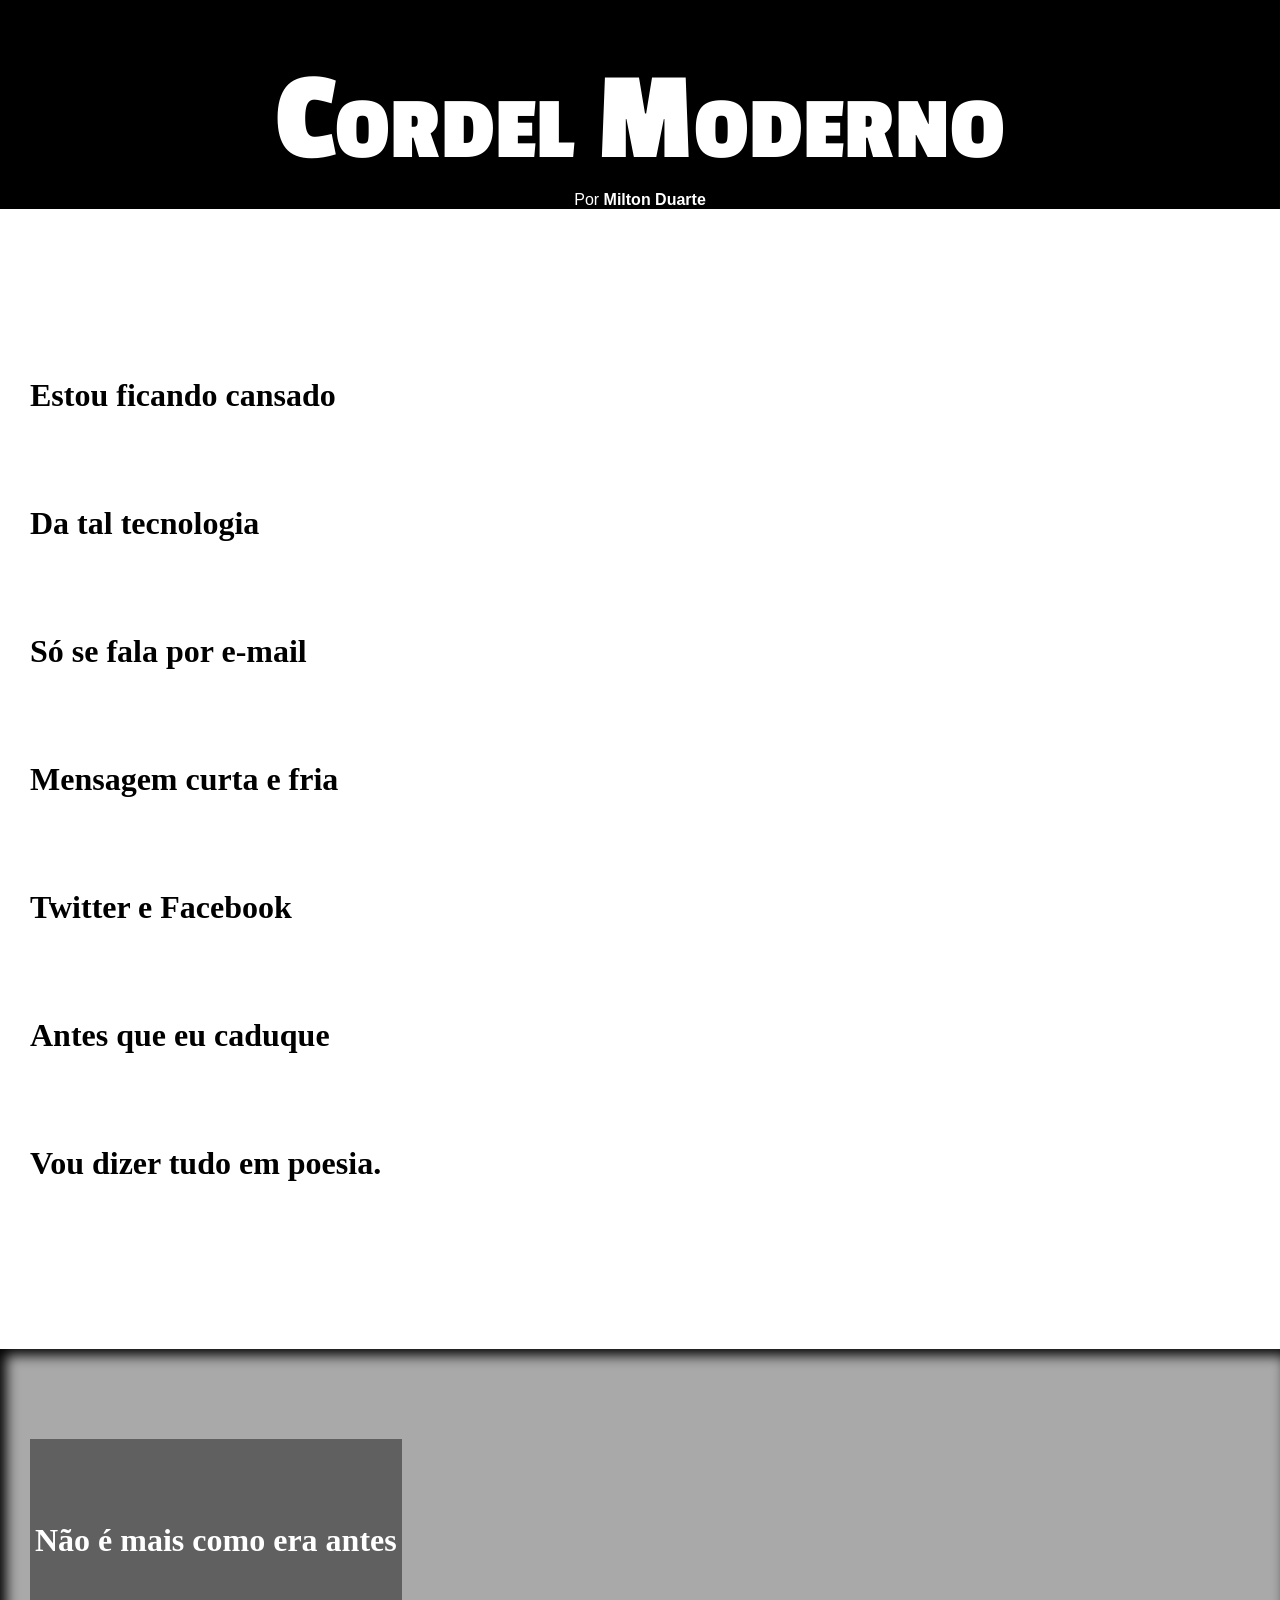
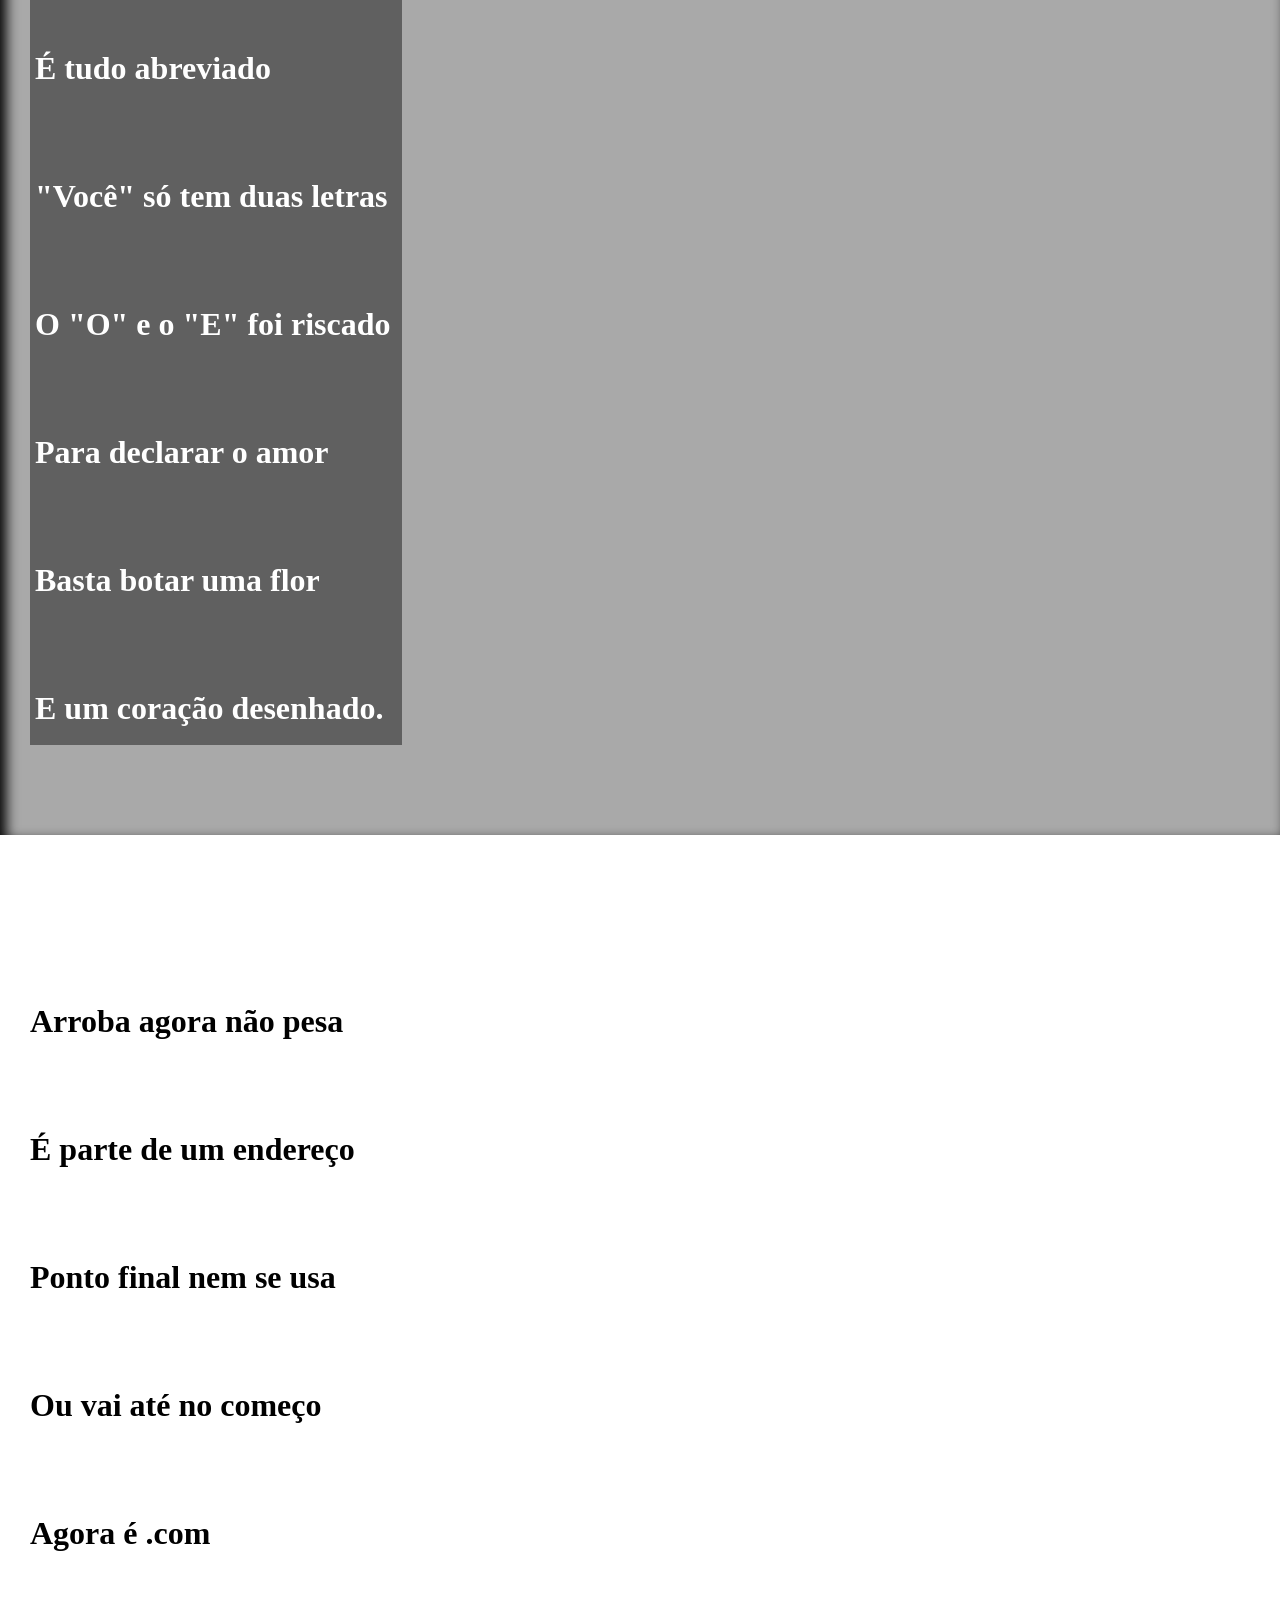
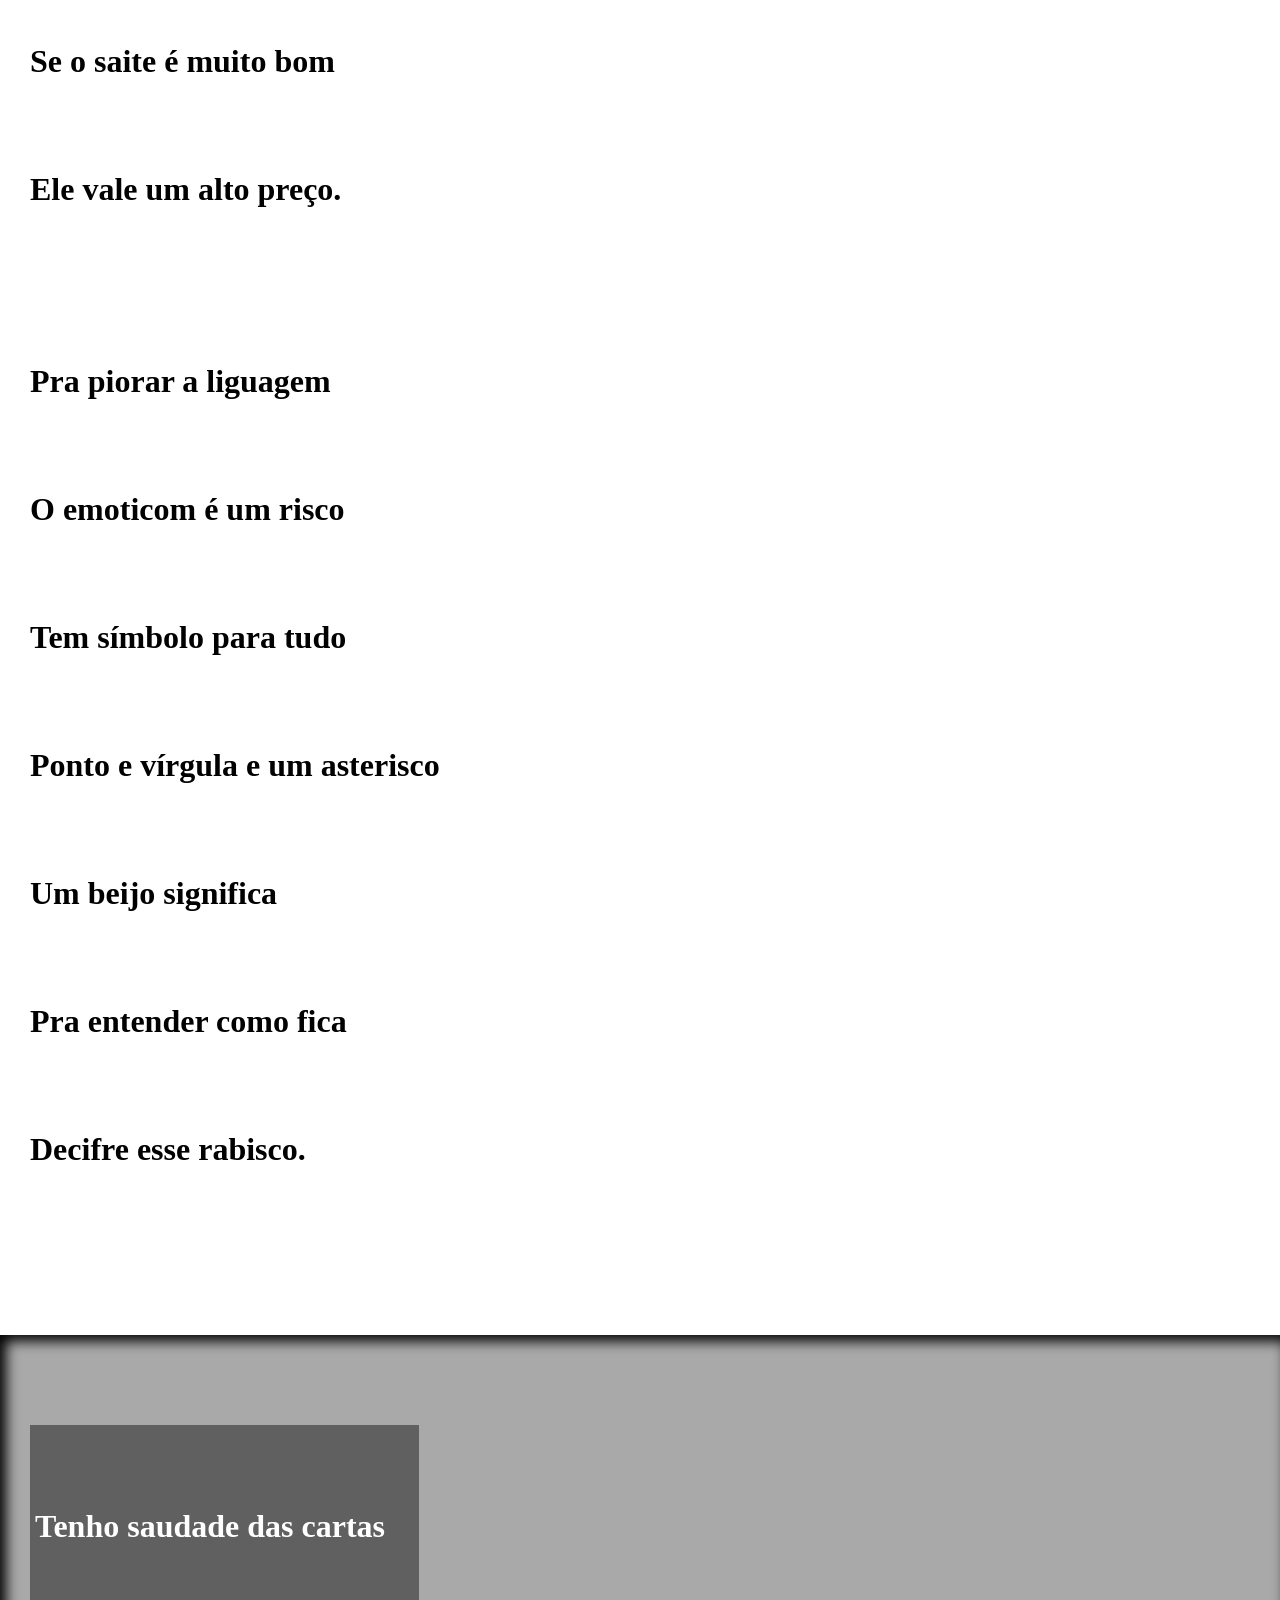
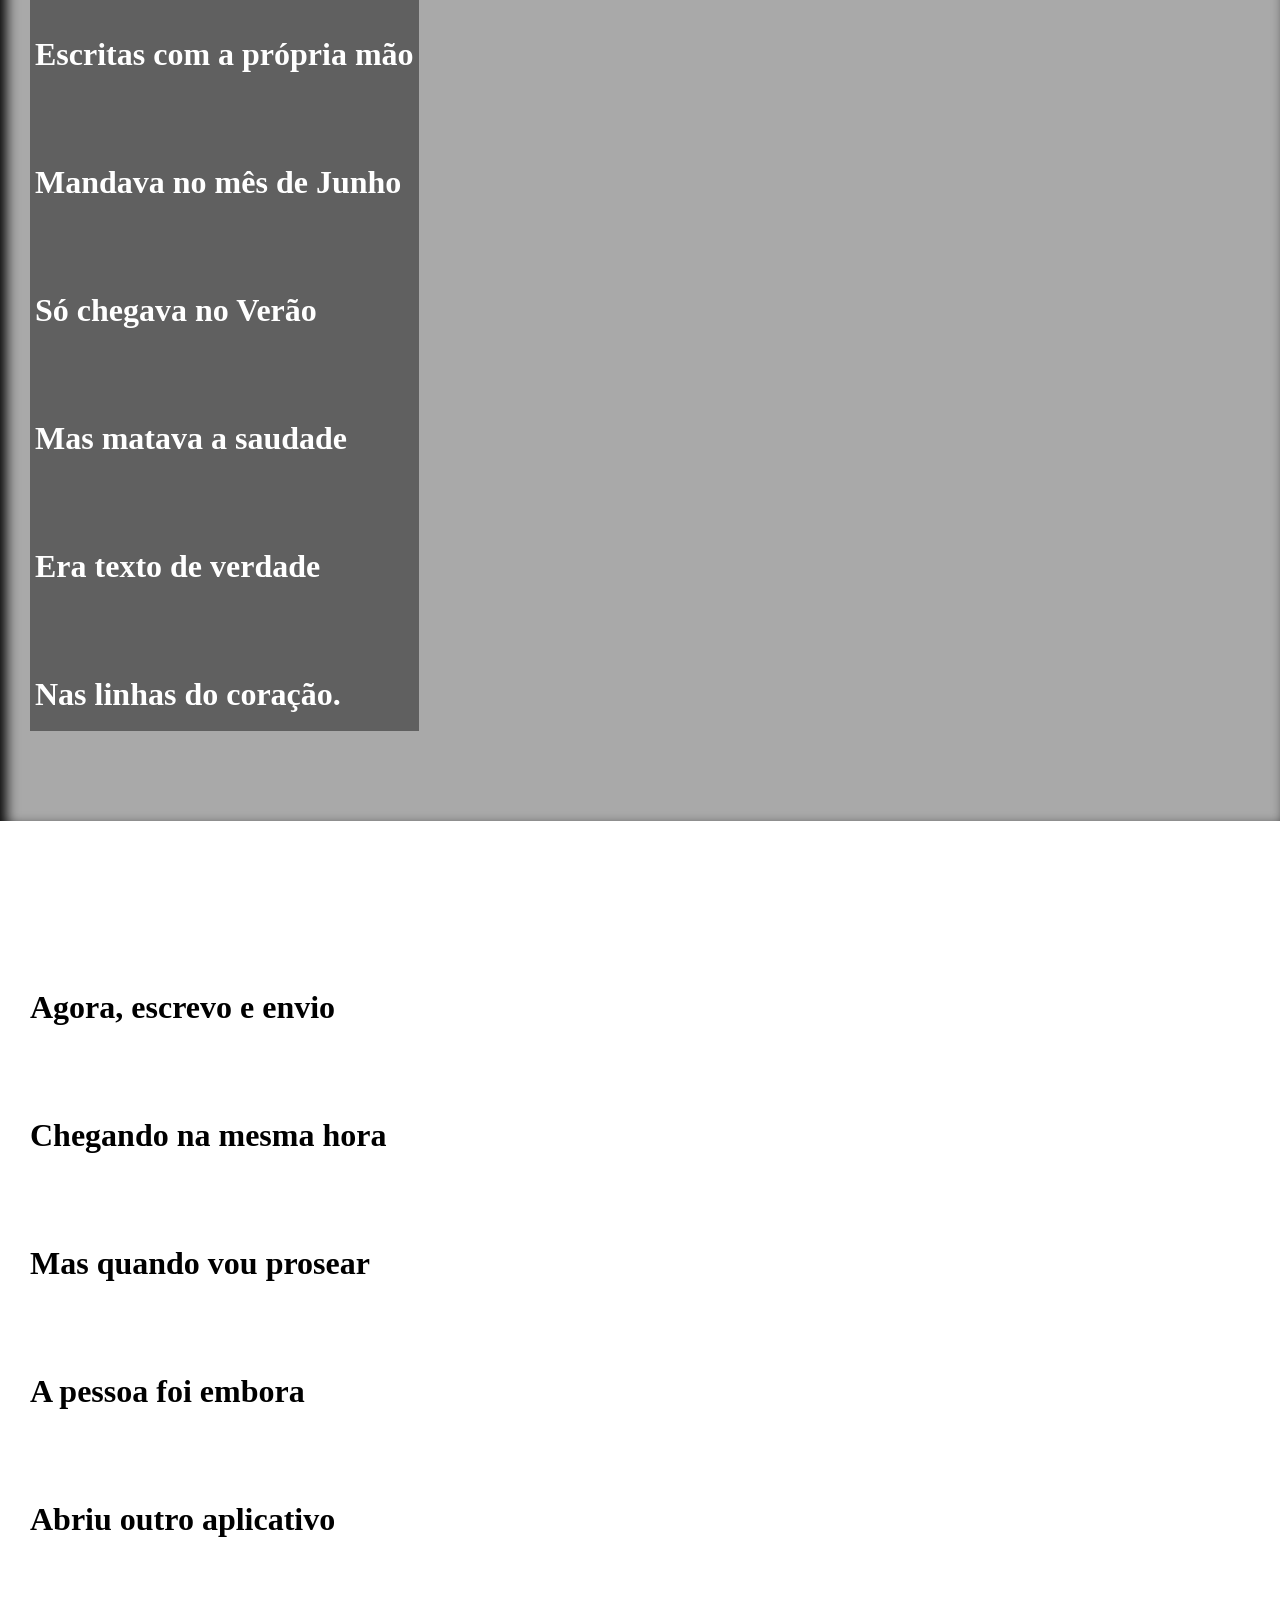
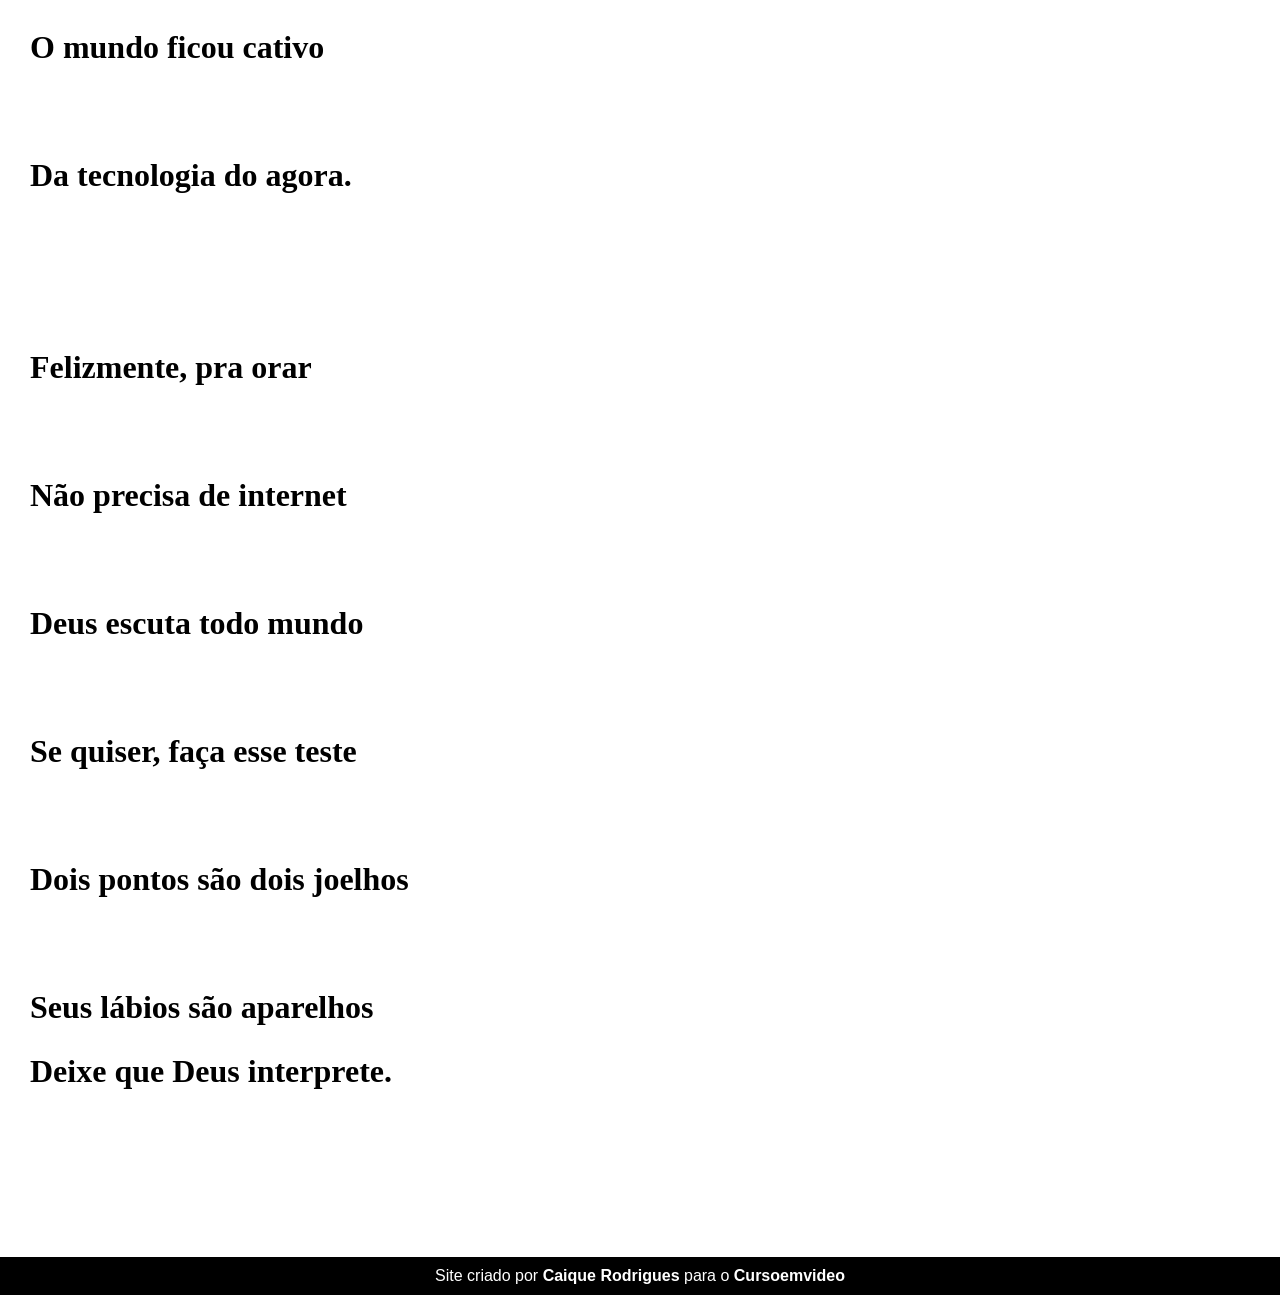
<file: Projeto-Cordel/index.html>
<!DOCTYPE html>
<html lang="pt-br">

<head>
    <meta charset="UTF-8">
    <meta name="viewport" content="width=device-width, initial-scale=1.0">
    <title>Cordel Moderno</title>
    <link rel="stylesheet" href="estilo/style.css">
</head>

<body>
    <header>
        <h1>
            Cordel Moderno
        </h1>

        Por <a href="https://www.recantodasletras.com.br/poesias/3186743" target="_blank" rel="external">Milton
            Duarte</a>
    </header>

    <section class="normal">
        <p>
            <br>Estou ficando cansado</br>
            <br>Da tal tecnologia</br>
            <br>Só se fala por e-mail</br>
            <br>Mensagem curta e fria</br>
            <br>Twitter e Facebook</br>
            <br>Antes que eu caduque</br>
            <br>Vou dizer tudo em poesia.</br>
        </p>
    </section>


    <section class="imagem" id="img01">
        <p>
            <br>Não é mais como era antes</br>
            <br>É tudo abreviado</br>
            <br>"Você" só tem duas letras</br>
            <br>O "O" e o "E" foi riscado</br>
            <br>Para declarar o amor</br>
            <br>Basta botar uma flor</br>
            <br>E um coração desenhado.</br>
        </p>
    </section>


    <section class="normal">
        <p>
            <br>Arroba agora não pesa</br>
            <br>É parte de um endereço</br>
            <br>Ponto final nem se usa</br>
            <br>Ou vai até no começo</br>
            <br>Agora é .com</br>
            <br>Se o saite é muito bom</br>
            <br>Ele vale um alto preço.</br>
        </p>


        <p>
            <br>Pra piorar a liguagem</br>
            <br>O emoticom é um risco</br>
            <br>Tem símbolo para tudo</br>
            <br>Ponto e vírgula e um asterisco</br>
            <br>Um beijo significa</br>
            <br>Pra entender como fica</br>
            <br>Decifre esse rabisco.</br>
        </p>
    </section>


    <section class="imagem" id="img02">
        <p>
            <br>Tenho saudade das cartas</br>
            <br>Escritas com a própria mão</br>
            <br>Mandava no mês de Junho</br>
            <br>Só chegava no Verão</br>
            <br>Mas matava a saudade</br>
            <br>Era texto de verdade</br>
            <br>Nas linhas do coração.</br>
        </p>
    </section>


    <section class="normal">
        <p>
            <br>Agora, escrevo e envio</br>
            <br>Chegando na mesma hora</br>
            <br>Mas quando vou prosear</br>
            <br>A pessoa foi embora</br>
            <br>Abriu outro aplicativo</br>
            <br>O mundo ficou cativo</br>
            <br>Da tecnologia do agora.</br>
        </p>

        <p>
            <br>Felizmente, pra orar</br>
            <br>Não precisa de internet</br>
            <br>Deus escuta todo mundo</br>
            <br>Se quiser, faça esse teste</br>
            <br>Dois pontos são dois joelhos</br>
            <br>Seus lábios são aparelhos</br>
            Deixe que Deus interprete.
        </p>
    </section>

    <footer>
        <p>Site criado por <a href="https://github.com/euRodriguezz" target="_blank">Caique Rodrigues</a> para o <a
                href="https://www.cursoemvideo.com" target="_blank" rel="external">Cursoemvideo</a></p>
    </footer>
</body>

</html>
</file>
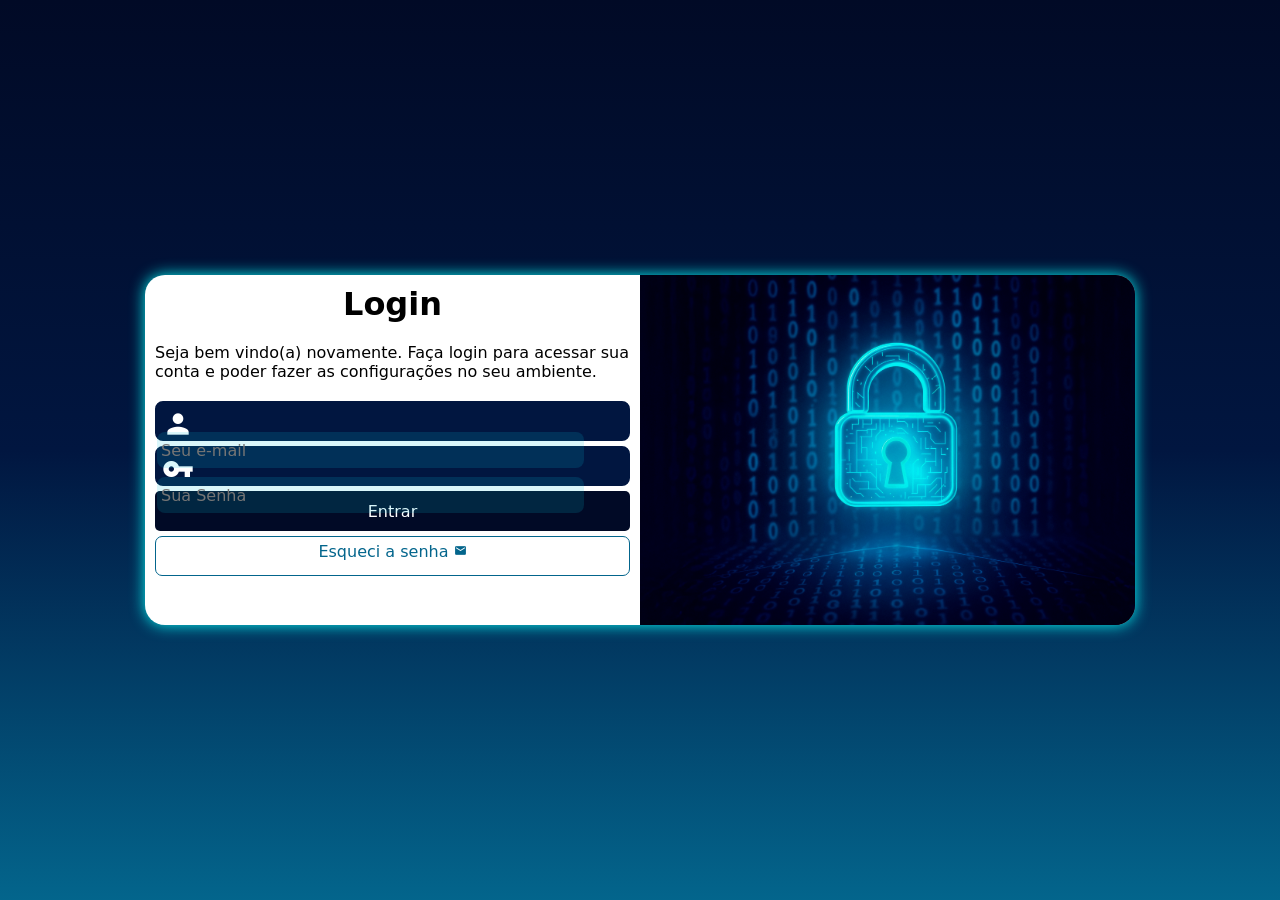
<file: Projeto-Login/index.html>
<!DOCTYPE html>
<html lang="pt-br">
<head>
    <meta charset="UTF-8">
    <meta name="viewport" content="width=device-width, initial-scale=1.0">
    <title>Login</title>
    <link href="https://fonts.googleapis.com/icon?family=Material+Icons" rel="stylesheet">
    <link rel="stylesheet" href="estilos/style.css">
    <link rel="stylesheet" href="estilos/media-query.css">
</head>
<body>
    <main>
        <section id="login">
            <div id="imagem">
                <!--Aqui vai a imagem nas CSS-->
            </div>
            <div id="formulario">
                <h1>Login</h1>
                <p>Seja bem vindo(a) novamente. Faça login para acessar sua conta e poder fazer as configurações no seu ambiente.</p>
                <form action="login.php" method="post" autocomplete="on">
                    <div class="campo">
                       <i class="material-icons">person</i>
                        <input type="email" name="login" id="ilogin" placeholder="Seu e-mail" autocomplete="email" required maxlength="30">
                         <label for="ilogin">Login </label>
                    </div>
                    <div class="campo">
                        <i class="material-icons">vpn_key</i>
                        <input type="password" name="senha" id="isenha" placeholder="Sua Senha" autocomplete="current-password" required minlength="8" maxlength="20">
                        <label for="isenha">Senha </label>
                    </div>
                    <input type="submit" value="Entrar">
                    <a href="squeci.html" class="botao">Esqueci a senha <i class="material-icons">mail</i></a>
                </form>
            </div>
        </section>
    </main>
    
</body>
</html>
</file>
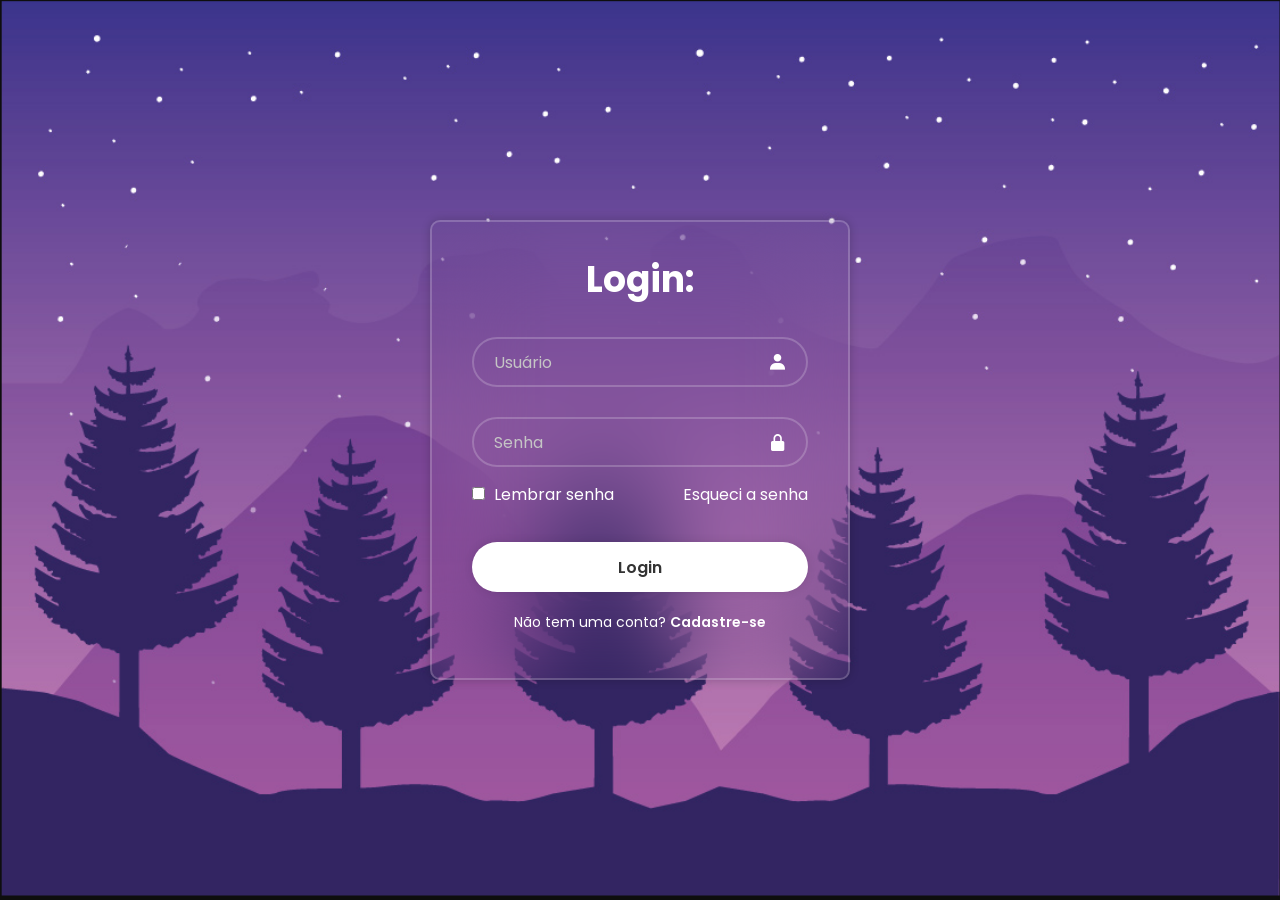
<file: Tela-login2/index.html>
<!DOCTYPE html>
<html lang="pt-br">
<head>
    <meta charset="UTF-8">
    <meta name="viewport" content="width=device-width, initial-scale=1.0">
    <link href='https://unpkg.com/boxicons@2.1.4/css/boxicons.min.css'rel='stylesheet'> 
    <link rel="stylesheet" href="styles.css">
    <title>Tela Login</title>
</head>
<body>
    <main class="container">
        <form>
            <h1>Login: </h1>
            <div class="input-box">
                <input placeholder="Usuário" type="email">
                <i class="bx bxs-user"></i>
            </div>
            <div class="input-box">
                <input placeholder="Senha" type="password">
                <i class="bx bxs-lock-alt"></i>
            </div>

            <div class="remember-forgot">
                <label for="">
                    <input type="checkbox">
                    Lembrar senha
                </label>
                <a href="#">Esqueci a senha</a>
            </div>

            <button type="submit" class="Login">Login</button>

            <div class="register-link">
                <p>Não tem uma conta? <a href="#">Cadastre-se</a></p>
            </div>
        </form>
    </main>
</body>
</html>
</file>
<file: Projeto-Cordel/estilo/style.css>
@charset "UTF-8";

@import url('https://fonts.googleapis.com/css2?family=Passion+One:wght@400;700;900&display=swap');

@import url('https://fonts.googleapis.com/css2?family=Sriracha&display=swap');




:root {
    --fonte1: Verdana, Geneva, Tahoma, sans-serif;
    --fonte2:"Passion One", sans-serif;
    --fonte3: "Caveat", cursive;

}


* {
    margin: 0px;
    padding: 0px;
    font-size: 1em;
    
}

html,body {
    min-height: 100vh;
    background-color: darkgray;
    font-family: var(--fonte1);
}

header {
    background-color: black;
    color: white;
    text-align: center;
}

header > h1 {
    padding-top: 50px;
    font-variant: small-caps;
    font-family: var(--fonte2);
    font-size: 10vw;
}

header > p {
    padding-bottom: 50px;

}

header a, footer a {
    color: white;
    text-decoration: none;
    font-weight: bolder;
}

header a:hover,footer a:hover {
    text-decoration: underline;
}

section {
    padding-top: 10vh;
    padding-bottom: 10vh;
    line-height: 2em;
    padding-left: 30px;
    font-family: var(--fonte3);
    font-size: 2.5vw;
    font-weight: bolder;
    
}    

section > p {
    padding-bottom: 2em;
}

section.normal {
    background-color: white;
    color: black;
}

section.imagem {  
    background-color: rgb(61, 61, 61);
    color: white;
    box-shadow: inset 6px 6px 13px 0px rgb(0, 0, 0);
    background-size: cover;
    background-attachment: fixed;

}

section.imagem > p {
    display: inline-block;
    padding: 5px;
    background-color: rgba(0, 0, 0, 0.432);
    text-shadow:1px 1 px 0px black;
}

section#img01{
    background-image: url("../imagens/background001.jpg") ;
    background-position: right center;
    
}

section#img02 {
    background-image: url("../imagens/background002.jpg");
    

}

footer {
    background-color: black;
    color: white;
    text-align: center;
    padding: 10px;

}
</file>
<file: Projeto-Login/estilos/style.css>
@charset "UTF-8";

/*
Paleta de cores
 Azul mais claro :#05F2F2
 segundo azul: #04C4D9
 terceiro:#03658C
 quarto:#011640
 mais escuro:#010A26
*/

* {
    font-family: system-ui, -apple-system, BlinkMacSystemFont, 'Segoe UI', Roboto, Oxygen, Ubuntu, Cantarell, 'Open Sans', 'Helvetica Neue', sans-serif;
    padding: 0px;
    margin: 0px;
    box-sizing: border-box;
}

body, html {
    background-color: #010A26;
    height: 100vh;
    width: 100vw;
}

main {
    position: relative;
    height: 100vh;
    width: 100vw;
}

section#login {
    position: absolute;
    top: 50%;
    left: 50%;
    overflow: hidden;
    background-color: white;
    width: 250px;
    height: 515px;
    border-radius: 20px;
    box-shadow: 0px 0px 15px #05F2F2;
    transform: translate(-50%,-50%);
    transition: width .3s, height .3s;
    transition-timing-function: ease;
    
}

section#login >div#imagem{
    display: block;
    background:#010A26 url(../imagens/cybersecurity-digital-age-futuristic-lock-illustration.jpg) no-repeat;
    background-size: cover;
    background-position: center center;
    height: 200px;

}

section#login > div#formulario {
    display: block;
    padding: 10px;
}

div#formulario > h1 {
    text-align: center;
    margin-bottom: 3px;
}

div#formulario > p {
    font-size: 0.8em;
}

form > div.campo {
    background-color: #011640;
    border: 2px solid #011640;
    display: block;
    width: 100%;
    height: 40px;
    border-radius: 8px;
    margin: 5px 0px;
}

div.campo > label{
    display: none;
}

div.campo > i {
    color: white;
    font-size: 2em;
    width: 40px;
    padding: 5px;
}

div.campo  > input {
    background-color: #04c4d926;
    font-size: 1em;
    width: calc(100% - 44.5px);
    height: 100%;
    border:0px;
    border-radius: 8px;
    padding: 4px;
    transform: translateY(-13px);

}

div.campo > input:focus-within {
    background-color: white;
}

form > input[type=submit] {
    display: block;
    font-size: 1em;
    width: 100%;
    height: 40px;
    background-color: #010A26;
    color: white;
    border: none;
    border-radius: 5px;
    cursor: pointer;
}

form > input[type=submit]:hover{
    background-color: #04C4D9;
}

form > a.botao {
    display: block;
    text-align: center;
    font-size: 1em;
    width: 100%;
    height: 40px;
    padding-top: 5px;
    margin-top: 5px;
    background-color: white;
    color: #03658C;
    border: 1px solid #03658C;
    border-radius: 7px;
    text-decoration: none;
}

form > a.botao:hover {
    background-color:#04C4D9;
}

form > a.botao > i {
    font-size: 0.8em;
}
</file>
<file: Projeto-Login/estilos/media-query.css>
@charset "UTF-8";

@media screen and (min-width:768px) and (max-width:992px) {
    body {
        background-image: linear-gradient(to top, #03658C, #010A26);
    }

    section#login{
        width: 80vw;
        height: 280px;
    }

    section#login > div#imagem {
        float: left;
        width: 30%;
        height: 100%;
    } 

    section#login > div#formulario {
        float: right;
        width: 70%;

    }
}
    @media screen and (min-width:992px)  { /*Configuração para tablets */
        body {
        background-image: linear-gradient(to top,#03658C,#011640,#010A26);
        }
        section#login {
            width: 990px;
            height: 350px;
        }

        section#login > div#imagem {
            float: right;
            width: 50%;
            height: 100%;
        }

        section#login > div#formulario {
            float: left;
            width: 50%;
        }

        div#formulario > h1 {
            font-size: 2em;
        }

        div#formulario > p {
            font-size: 1em;
            margin: 20px 0px;
        }
}
</file>
<file: Tela-login2/styles.css>
@import url('https://fonts.googleapis.com/css2?family=Poppins:ital,wght@0,100;0,200;0,300;0,400;0,500;0,600;0,700;0,800;0,900;1,100;1,200;1,300;1,400;1,500;1,600;1,700;1,800;1,900&display=swap');


* {
    margin: 0;
    padding: 0;
    box-sizing: border-box;
    font-family: "Poppins", sans-serif;
}

body {
    display: flex;
    justify-content: center;
    align-items: center;
    min-height: 100vh;
    background: url('./img/img.jpg');
    background-size: cover;
    background-position: center;
}

.container {
    width: 420px;
    background-color: transparent;
    border: 2px solid rgba(255, 255, 255, .2);
    border-radius: 10px;
    color: white;
    padding: 30px 40px;
    box-shadow: 0 0 10px rgba(0, 0, 0, .2 );
    backdrop-filter: blur(50px);
}

.container h1 {
    font-size: 36px;
    text-align: center;
}

.input-box {
     position: relative;
     width: 100%;
     height: 50px;
     margin: 30px 0px;
}

.input-box input {
    width: 100%;
    height: 100%;
    background-color: transparent;
    border: 2px solid rgba(255, 255, 255, .2);
    border-radius: 40px;
    outline: none;
    font-size: 16px;
    color: white;
    padding: 20px 45px 20px 20px;
}

.input-box input::placeholder {
    color: #c5c5c5;
}

.input-box i {
    position: absolute;
    right: 20px;
    top: 50%;
    transform: translateY(-50%);
    font-size: 20px;
}

.remember-forgot {
    display: flex;
    justify-content: space-between;
    margin: -15px 0px 15px;
}

.remember-forgot label input {
    accent-color: white;
    margin-right: 5px;
}

.remember-forgot a{
    text-decoration: none;
    color: white;
}

.remember-forgot a:hover {
    text-decoration: underline;
}

.Login{
    width: 100%;
    height: 50px;
    background-color: white;
    border: none;
    border-radius: 40px;
    cursor: pointer;
    font-size: 16px;
    color: #333;
    font-weight: 600;
    box-shadow: 0 0 10px rgba(0, 0, 0, .1);
    margin-top: 20px;
}

.Login:hover {
    background-color: transparent;
    border: 2px solid rgba(255, 255, 255, .2);
    color: white;
    transition: 0.5;
}

.register-link {
    font-size: 14px;
    text-align: center;
    margin: 20px 0 15px;
}

.register-link a {
    text-decoration: none;
    color: white;
    font-weight: 600;
}

.register-link a:hover {
    text-decoration: underline;
}
</file>
